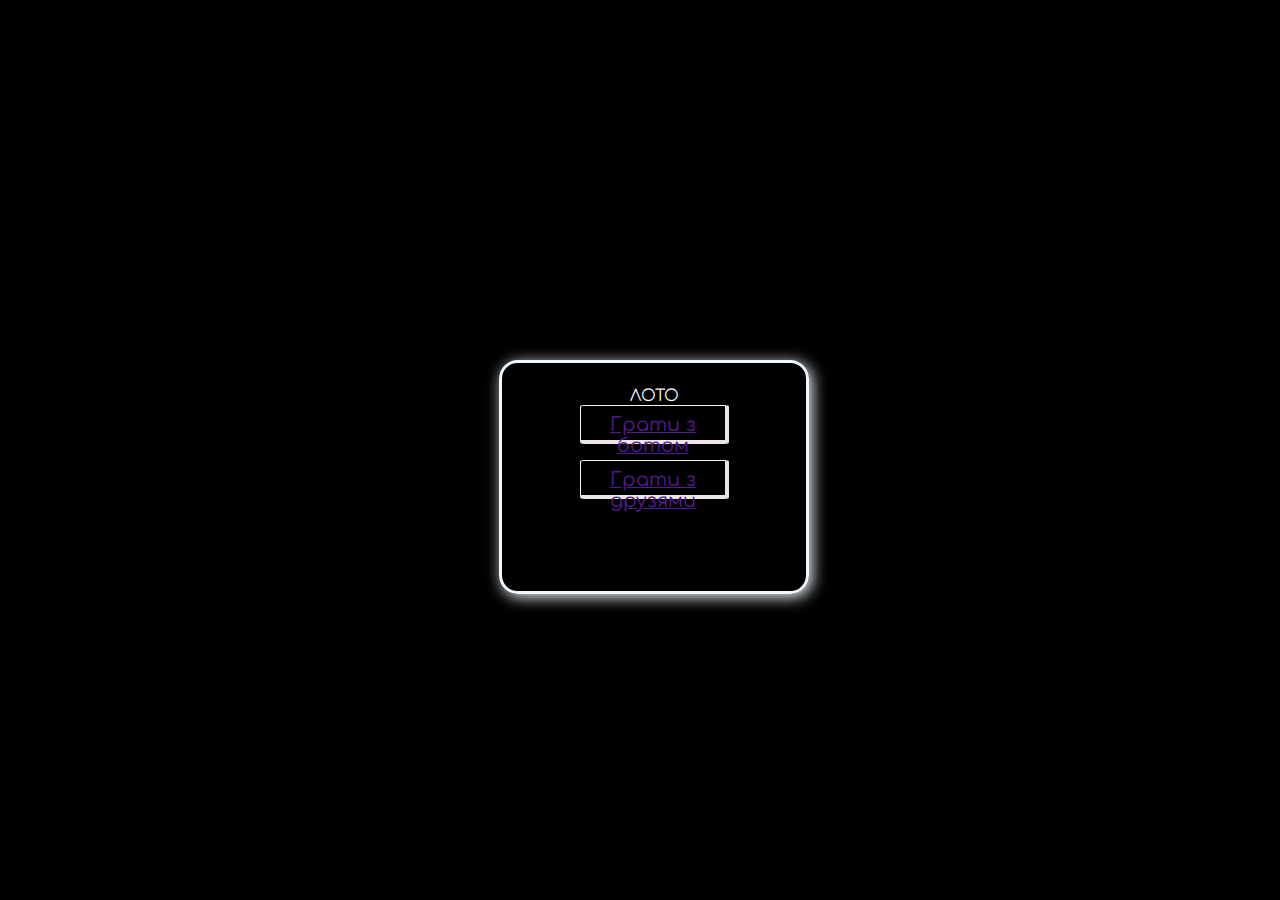
<file: index.html>
<!DOCTYPE html>
<html lang="en">
<head>
    <meta charset="UTF-8">
    <meta name="viewport" content="width=device-width, initial-scale=1.0">
    <title>Lotto</title>
    <link rel="stylesheet" href="styles/style_index.css">
    <script src="script/script_index.js" defer></script>
    <link rel="preconnect" href="https://fonts.googleapis.com">
    <link rel="preconnect" href="https://fonts.gstatic.com" crossorigin>
    <link href="https://fonts.googleapis.com/css2?family=Comfortaa:wght@300..700&display=swap" rel="stylesheet">
</head>
<body>
    <div class="main_container">
        <div class="title_container">
            ЛОТО
        </div>

        <div class="gamemode_button">
            <a href="">Грати з ботом</a>
        </div>
        <div class="gamemode_button">
            <a href="">Грати з друзями</a>
        </div>
    </div>
</body>
</html>
</file>
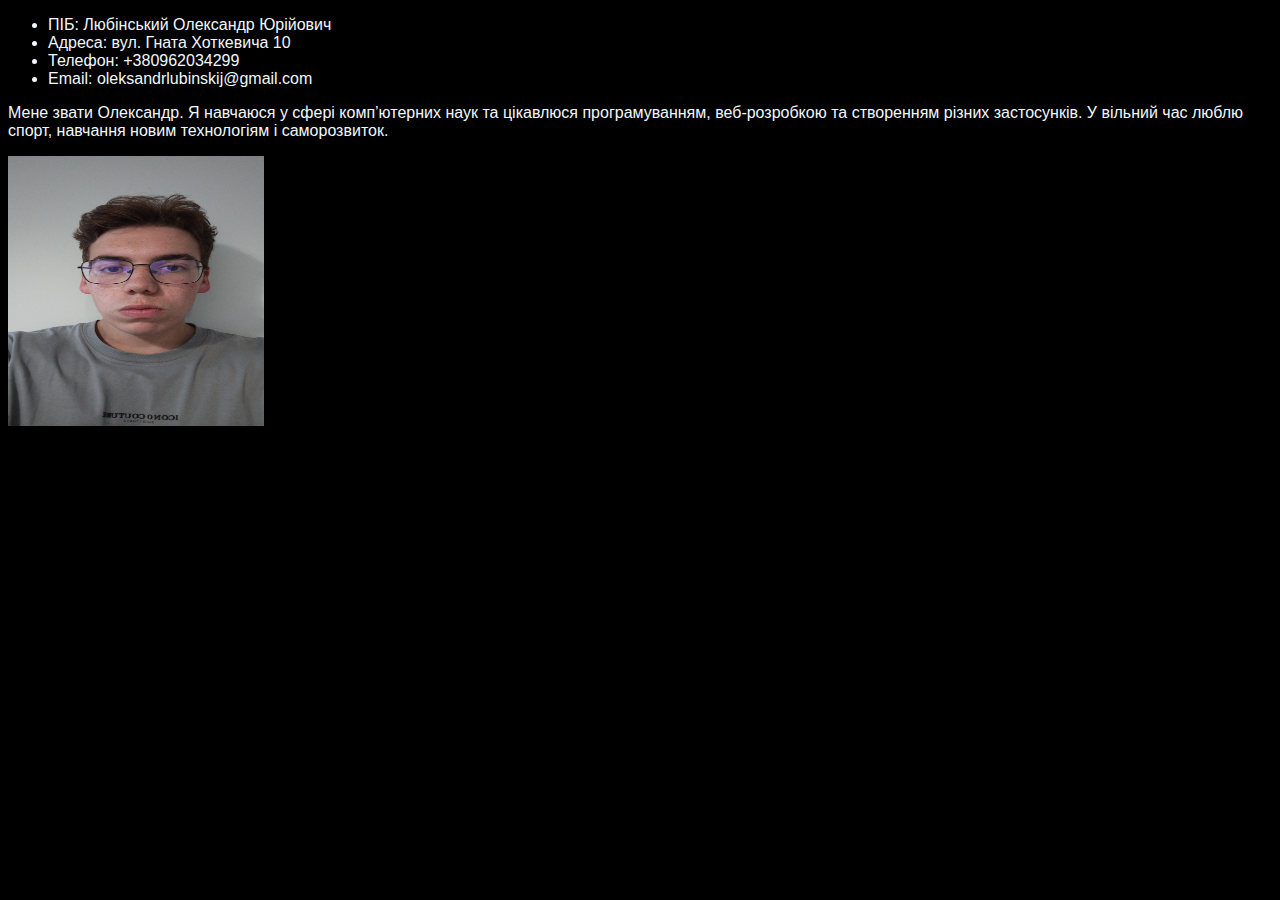
<file: about_me.html>
<!DOCTYPE html>
<html lang="en">
<head>
    <meta charset="UTF-8">
    <meta name="viewport" content="width=device-width, initial-scale=1.0">
    <title>About me</title>
    <link rel="icon" type="image/x-icon" href="photos/person.png">
    <link rel="stylesheet" href="styles/common_styles.css">
    <link rel="stylesheet" href="styles/style_about_me.css">
</head>
<body>
    <div>
        <ul>
            <li>ПІБ: Любінський Олександр Юрійович</li>
            <li>Адреса: вул. Гната Хоткевича 10</li>
            <li>Телефон: +380962034299</li>
            <li>Email: oleksandrlubinskij@gmail.com</li>
        </ul>
        <p>
            Мене звати Олександр. Я навчаюся у сфері комп’ютерних наук та цікавлюся
            програмуванням, веб-розробкою та створенням різних застосунків.
            У вільний час люблю спорт, навчання новим технологіям і саморозвиток.
        </p>
    </div>

    <img src="photos/2025-06-20-17-11-11-271.jpg" alt="">
</body>
</html>
</file>
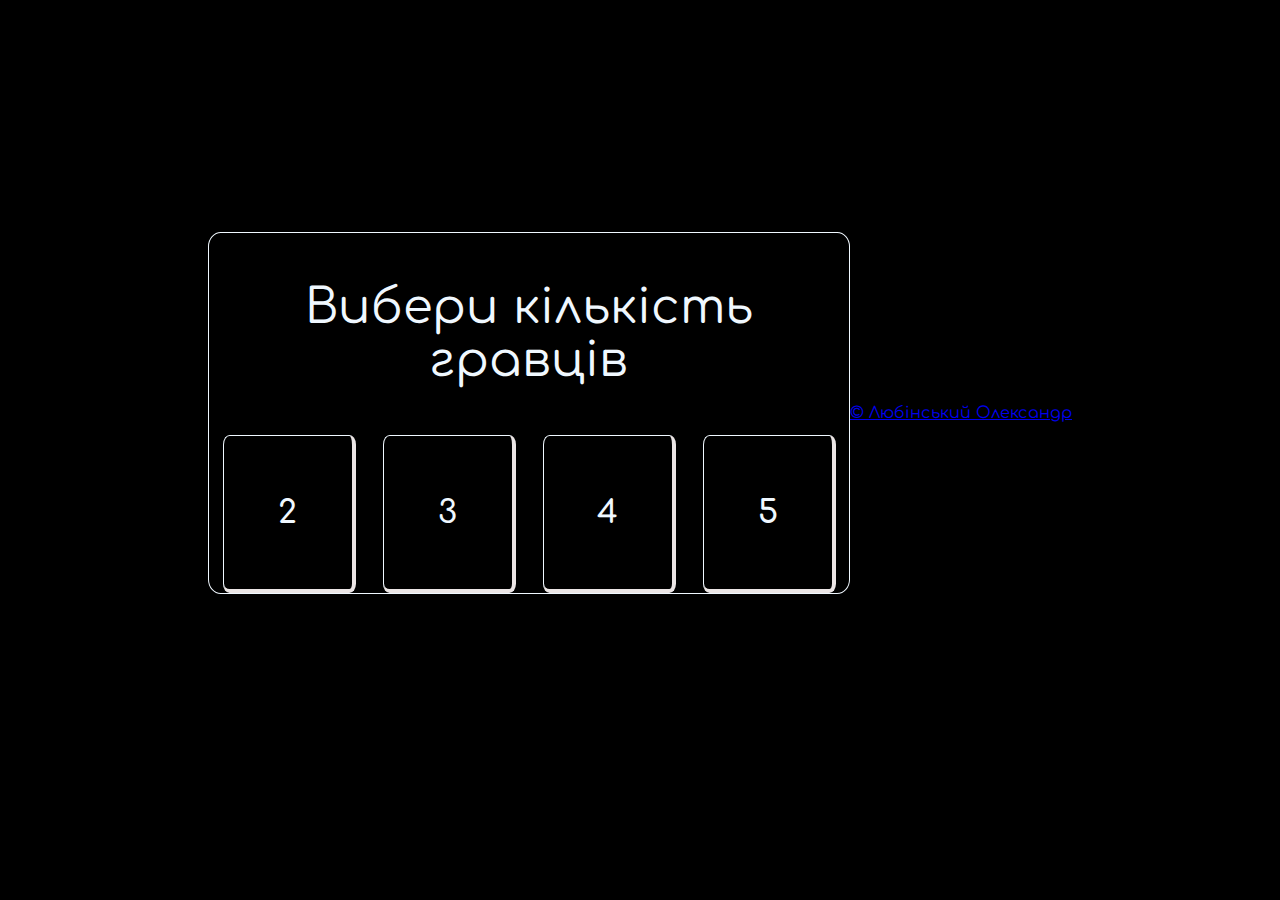
<file: choose_players_amount.html>
<!DOCTYPE html>
<html lang="en">
<head>
    <meta charset="UTF-8">
    <meta name="viewport" content="width=device-width, initial-scale=1.0">
    <title>Lotto</title>
    <link rel="stylesheet" href="styles/common_styles.css">
    <link rel="stylesheet" href="styles/style_choose_player_amount.css">
    <script src="script/script_choose_player_amount.js" defer></script>
    <script src="script/common_script.js" defer></script>
    <link rel="preconnect" href="https://fonts.googleapis.com">
    <link rel="preconnect" href="https://fonts.gstatic.com" crossorigin>
    <link href="https://fonts.googleapis.com/css2?family=Comfortaa:wght@300..700&display=swap" rel="stylesheet">
</head>
<body>
    <div id="main_container">
        <p>Вибери кількість гравців</p>
        <div id="container_for_digits">
            <a class="amount" href="">2</a>
            <a class="amount" href="">3</a>
            <a class="amount" href="">4</a>
            <a class="amount" href="">5</a>
        </div>
    </div>
</body>
</html>
</file>
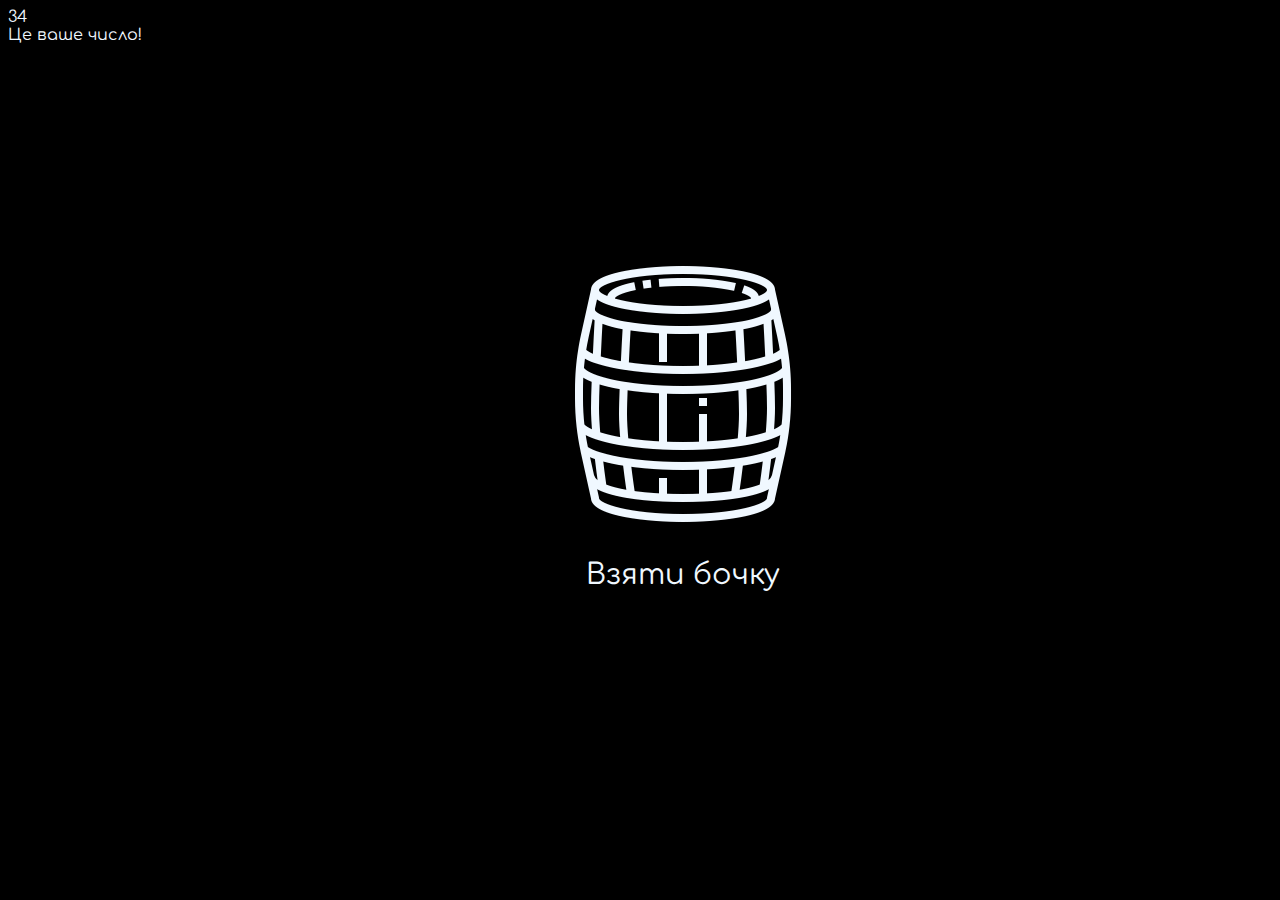
<file: game.html>
<!DOCTYPE html>
<html lang="en">
<head>
    <meta charset="UTF-8">
    <meta name="viewport" content="width=device-width, initial-scale=1.0">
    <title>Lotto</title>
    <link rel="stylesheet" href="styles/common_styles.css">
    <link rel="stylesheet" href="styles/style_game.css">
    <script src="script/script_game.js" defer></script>
    <link rel="preconnect" href="https://fonts.googleapis.com">
    <link rel="preconnect" href="https://fonts.gstatic.com" crossorigin>
    <link href="https://fonts.googleapis.com/css2?family=Comfortaa:wght@300..700&display=swap" rel="stylesheet">
</head>
<body>  
    <div id="main_container">
        <template id="card_template">
            <div class="card">
                <p id="name"></p>
                <table border="4" cellspacing="0" cellpadding="8">
                    <tr>
                        <td class="cell r0c0"></td>
                        <td class="cell r0c1"></td>
                        <td class="cell r0c2"></td>
                        <td class="cell r0c3"></td>
                        <td class="cell r0c4"></td>
                        <td class="cell r0c5"></td>
                        <td class="cell r0c6"></td>
                        <td class="cell r0c7"></td>
                        <td class="cell r0c8"></td>
                    </tr>
                    <tr>
                        <td class="cell r1c0"></td>
                        <td class="cell r1c1"></td>
                        <td class="cell r1c2"></td>
                        <td class="cell r1c3"></td>
                        <td class="cell r1c4"></td>
                        <td class="cell r1c5"></td>
                        <td class="cell r1c6"></td>
                        <td class="cell r1c7"></td>
                        <td class="cell r1c8"></td>
                    </tr>
                    <tr>
                        <td class="cell r2c0"></td>
                        <td class="cell r2c1"></td>
                        <td class="cell r2c2"></td>
                        <td class="cell r2c3"></td>
                        <td class="cell r2c4"></td>
                        <td class="cell r2c5"></td>
                        <td class="cell r2c6"></td>
                        <td class="cell r2c7"></td>
                        <td class="cell r2c8"></td>
                    </tr>
                </table>
            </div>
        </template>
        <div id="barrel_info">
            <div id="num_from_barrel">34</div>
            <div id="message">Це ваше число!</div>
        </div>
        <div id="barrel">
            <img  src="photos/barrel.png" alt="">
            <div id="take_barrel">Взяти бочку</div>
        </div>  
    </div>
</body>
</html>
</file>
<file: styles/style_index.css>
body {
    background-color: black;
    color: aliceblue;
}
.main_container {
    position: absolute;
    top: 40vh;
    left: 39vw;
    border: 3px solid aliceblue;
    border-radius: 6%/8%;
    width: 20vw;
    height: 20vh;
    padding: 1.5rem;
    font-family: "Comfortaa", sans-serif;
    font-optical-sizing: auto;
    display: flex;
    align-items: center;
    flex-direction: column;
    box-shadow: 3px 3px 15px aliceblue;
}

#title_container {
    text-align: center;
    font-weight: 600;
    font-size: 2rem;
    margin-bottom: 2rem;
}

.gamemode_button, .gamemode_button:hover, .gamemode_button:focus {
    width: 10vw;
    height: 2vh;
    border: 1px solid aliceblue;
    border-radius: 3%/5%;
    text-align: center;
    padding: 0.5rem;
    margin-bottom: 1rem;
    text-decoration: none;
    font-size: 1.2rem;
    color: aliceblue;
    border-bottom: 4px solid rgb(235, 229, 229);
    border-right: 4px solid rgb(235, 229, 229);
}

.gamemode_button:hover {
    background-color: rgb(20, 20, 20);
}
.gamemode_button:focus {
    border: 1px solid aliceblue;
    border-top: 4px solid rgb(235, 229, 229);
    border-left: 4px solid rgb(235, 229, 229);
}
</file>
<file: styles/common_styles.css>
body {
    background-color: black;
    color: aliceblue;
    font-family: "Comfortaa", sans-serif;
    font-optical-sizing: auto;
}

.amount, .amount:hover, .amount:focus, .gamemode_button, .gamemode_button:hover, .gamemode_button:focus {    
    border: 1px solid aliceblue;
    text-decoration: none;
    color: aliceblue;
    border-bottom: 4px solid rgb(235, 229, 229);
    border-right: 4px solid rgb(235, 229, 229);
}

.amount:hover, .gamemode_button:hover {
    background-color: rgb(20, 20, 20);
    cursor: pointer;
}
.amount:focus, .gamemode_button:focus {
    border: 1px solid aliceblue;
    border-top: 4px solid rgb(235, 229, 229);
    border-left: 4px solid rgb(235, 229, 229);
}
</file>
<file: styles/style_about_me.css>
img {
    width: 20vw;
    height: 30vh;
}
</file>
<file: styles/style_choose_player_amount.css>
body {
    height: 90vh;
    display: flex;
    justify-content: center;
    align-items: center;
}

#main_container {
    border: 1px solid aliceblue;
    border-radius: 2%/4%;
    width:50vw;
    height: 40vh;
}

#container_for_digits {
    display: flex;
    width: 100%;
    justify-content:space-around;

}
#main_container p {
    font-size: 3rem;
    text-align: center;
}

.amount, .amount:hover, .amount:focus {
    border-radius: 5%/6%;
    width: 10vw;
    height: 17vh;
    font-size: 2rem;
    font-weight: 600;
    display: flex;
    align-items: center;
    justify-content: center;
}
</file>
<file: styles/style_game.css>
#main_container {
    width: 95vw;
    height: 90vh;
    display:grid;
    grid-template-columns: auto auto auto;
    grid-template-rows: auto auto auto;
}
td {
    font-size: 2rem;
    width: 40px;
    height: 40px;
    text-align: center;
    vertical-align: middle;
}
table {
    margin-left: 10px;
}
table, td {
    border: 3px dashed aliceblue; 
}

#barrel {
    grid-row-start: 2;
    grid-row-end: 3;
    grid-column-start: 2;
    grid-column-end: 3;
    width: auto;
    height: auto;
    align-self: center;
    justify-self: center;
    display: flex;
    justify-content: center;
    align-items: center;
    flex-direction: column;
}
#barrel img {
    width: 50%;
    height: 50%;
}
#take_barrel {
    margin-top: 2rem;
    font-size: 1.8rem;
    padding: 5px;
}

.card {
    display: flex;
    align-items: center;
    justify-content: center;
}


.card:nth-of-type(2) {
    grid-column-start: 1;
    grid-column-end: 2;
}

.card:nth-of-type(3) {
    grid-column: 3 / 4;
}
.card:nth-of-type(4) {
    grid-row: 2 / 3;
}
.card:nth-of-type(5) {
    grid-column: 3 / 4;
    grid-row: 2 / 3;
}
.card:nth-of-type(6) {
    grid-column: 2 / 3;
    grid-row: 1 / 2;
}
</file>
